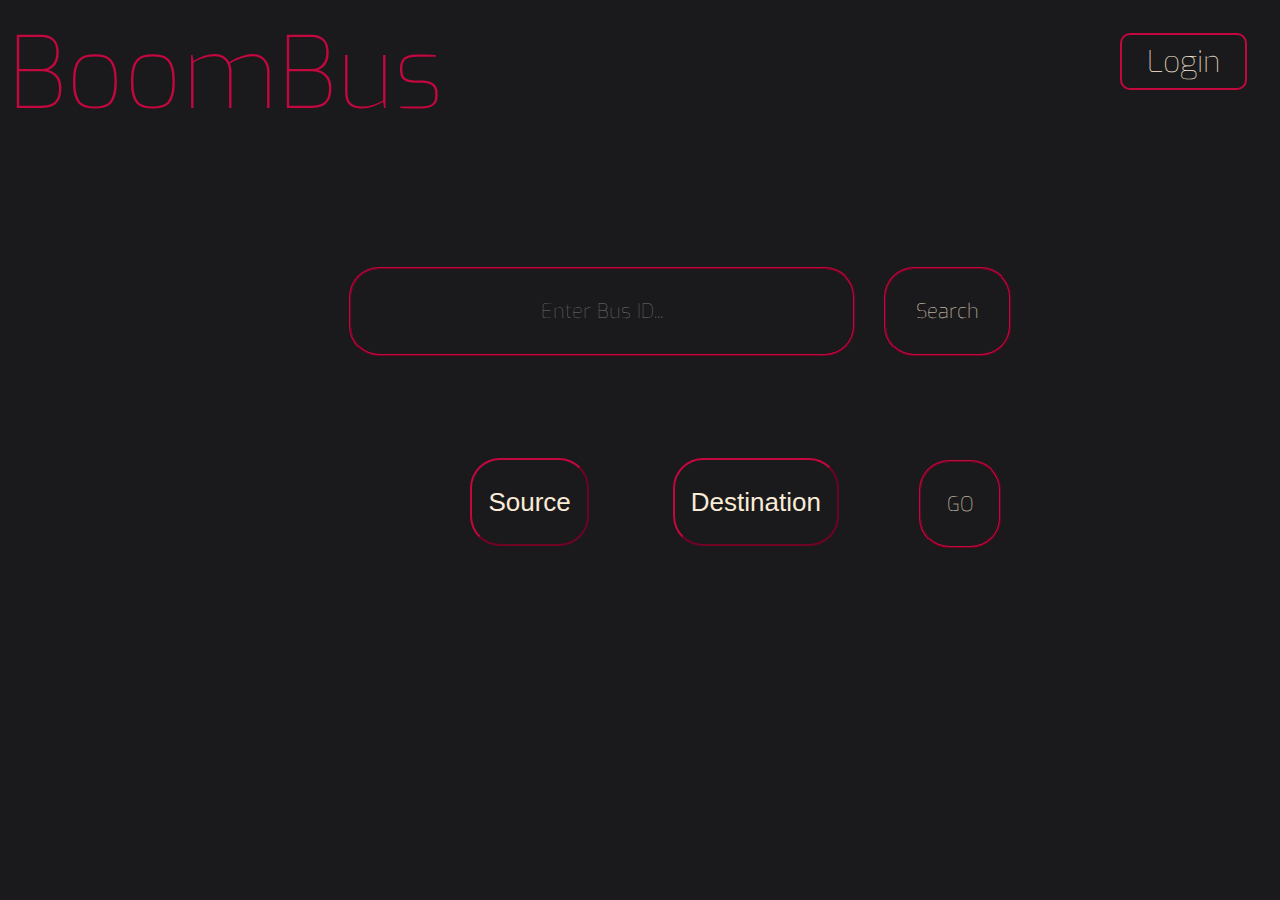
<file: index.html>
<html>
   <head>
        <link rel="stylesheet" href="index.css">
        <title>
            BoomBus - You Guide to KSRTC
        </title>
    </head>
    <body>
      <div class="main">
          <div>
            <h1>BoomBus</h1>
            <a href="login page/login.html"><button type="submit" class="main_page_button">
              Login
            </button></a>
          </div>
      </div>
      <div class="secondary_page">
          <input type="text" class="search_bar" placeholder="Enter Bus ID...">
          <button type="submit" class="go_button">
              Search
          </button>
      </div>
      <div class="dropdown_container">
      <div class="dropdown">
        <button class="dropdown_button">Source</button>
        <div class="dropdown_content">
            <h5>KOZ</h5>
            <h5>EKM</h5>
            <h5>TRM</h5>
        </div>
      </div>
      <div class="dropdown">
          <button class="dropdown_button">Destination</button>
          <div class="dropdown_content">
              <h5>KOZ</h5>
              <h5>EKM</h5>
              <h5>TRM</h5>
          </div>
      </div>
      <button type="submit" class="go_button">GO</button>
    </div>
     
      

    <body>

    </body>
</html>
</file>
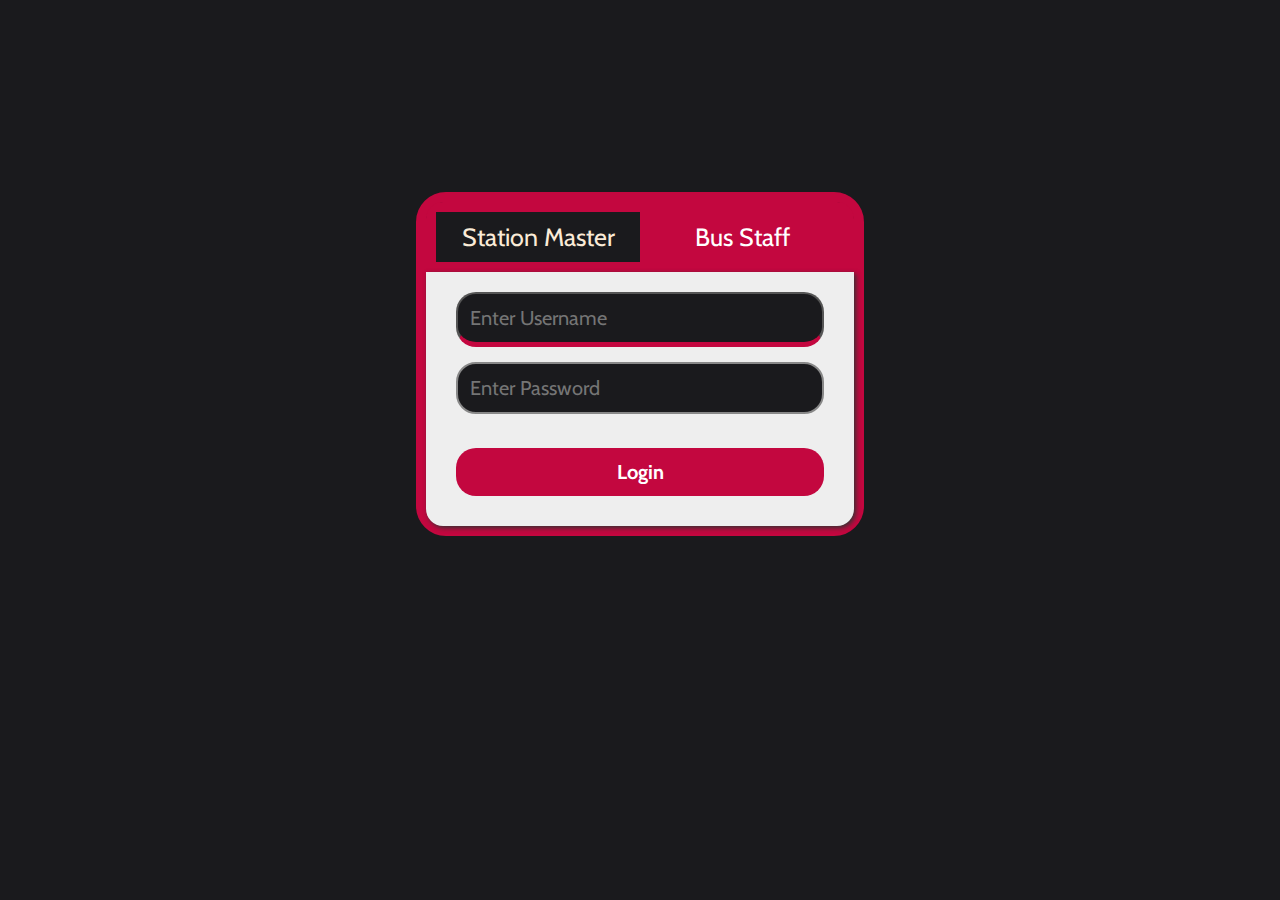
<file: login page/login.html>
<!DOCTYPE html>
<html lang ="en">
    <head>
        <title>Login Page</title>
		<meta charset="UTF-8">
		<meta name="author" content="CG Girdihar, K K Joseph, CJ Alvin">
		<meta http-equiv="X-UA-Compatible" content="IE=edge">
		<meta name="viewport" content="width=device-width,initial-scale=1">
		
		<link href='https://fonts.googleapis.com/css?family=Cabin' rel='stylesheet'>
      	
    	<link rel="stylesheet" href="login.css">
        	
        
        <script src="https://ajax.aspnetcdn.com/ajax/jQuery/jquery-3.3.1.min.js"></script></script>
        <script type="text/javascript">
        	$(document).ready(function(){
        		$(".register").click(function(){
        			$(".other").show();
        			$(".content").hide();
        			$(".register").addClass('active');
        			$(".login").removeClass('active');
        		});
        		$(".login").click(function(){
        			$(".content").show();
        			$(".other").hide();
        			$(".login").addClass('active');
        			$(".register").removeClass('active');
        		});
        	});
        </script>
	</head>
<body>
	<div id="main">
		<div id="tab-btn">
			<a href="#" class="login active">Station Master</a>
			<a href="#" class="register">Bus Staff</a>
		</div>
		<div class="content">
			<form action="#" method="post" id="login_master">
				<input type="text" name="username" placeholder="Enter Username" class="inp" required autofocus><br>
				<input type="password" name="password" placeholder="Enter Password" class="inp" required><br>
				<br>
				<input type="submit" name="submit" value="Login" id="sub-btn">
			</form>
		</div>
		<div class="other">
			
			<form action="#" method="post" id="login_staff">
				<input type="text" name="uname" placeholder="Enter Username" class="inp" required autofocus><br>
				<input type="password" name="pass" placeholder="Enter Password" class="inp" required><br>
				<br>
				<input type="submit" name="submit" value="Login" id="sub-btn">
			</form>
		</div>
	</div>
</body>
</html>
</file>
<file: index.css>
@import url('https://fonts.googleapis.com/css?family=Exo|Ubuntu&display=swap');
h1{
    font-family: Exo;
    font-weight: 30;
    margin:auto;
    text-align: center;
    color:#c3073f;
    font-size: 100px;
    float: left;
}
.main{
  background: #1a1a1d;
  height: 15%;
  width: 100%;
}
body{
  background: #1a1a1d;
}
.main_page_button{
    font-family: Exo;
    font-weight: 40;
    margin: auto;
    margin-top: 2%;
    margin-right: 2%;
    padding-top: 0.5%;
    padding-bottom: 0.5%;
    text-align: center;
    color:antiquewhite;
    width: 10%;
    float: right;
    display: inline;
    font-size: 30px;
    border-radius: 10px;
    border-style: solid;
    border-color: #c3073f;
    background: #1a1a1d;
}
.main_page_button:hover{
    background: #c3073f;
    color: antiquewhite;
    border-style: solid;
}
.secondary_page{
   background:#1a1a1d;
   border-radius: 10px;
   width: 100%;
   height:auto;
}
fieldset{
  border: none;
}
.search_bar{
  float: none;
  text-align: center;
  margin: auto;
  margin-top: 10%;
  width:40%;
  padding-top: 0.5%;
  padding-bottom: 0.5%;
  height: 10%;
  margin-left: 27%;
  display: inline;
  border-radius: 30px;
  border-style: ridge;
  border-color: #c3073f;
  background: #1a1a1d;
  color: antiquewhite;
  font-family: Exo;
  font-weight: 40;
  font-size: 20px;
}
.search_bar:hover{
  background-color: #c3073f;
  color: #1a1a1d;
}
.go_button{
  float: none;
  text-align: center;
  margin: auto;
  width:10%;
  height: 10%;
  margin-left: 2%;
  display: inline;
  border-radius: 30px;
  border-style: ridge;
  background-color: #1a1a1d;
  color: antiquewhite;
  border-color: #c3073f;
  font-family: Exo;
  font-weight: 40;
  font-size: 20px;
}
.go_button:hover{
  background: #c3073f;
  color: antiquewhite;
}
/*Dropdown Button*/
.dropdown_container{
  margin-left: 35%;
}

.dropdown_button {
  background-color: #1a1a1d;
  color: antiquewhite;
  border-color: #c3073f;
  display: inline;
  text-align: center;
  widows: 30%;
  height: 10%;
  padding: 16px;
  font-size: 26px;  
  border-radius: 30px;
  cursor: pointer;
  margin: 20px 60px 20px 20px;
}
.dropdown{
  position: relative;
  display: inline-block;
  margin-top:10%;
}
.dropdown_content {
  display: none;
  position: absolute;
  background-color: #c3073f;
  min-width: 80%;
  font-family: exo;
  font-size: 30px;
  color: antiquewhite;
  text-align: center;
  box-shadow: 0px 8px 16px 0px rgba(121, 12, 12, 0.2);
  z-index: 1;
}
.dropdown_content a {
  color: antiquewhite;
  padding: 12px 16px;
  text-decoration: none;
  display: block;
}
.dropdown_content a:hover {
  background-color: #c3073f
}
.dropdown:hover .dropdown_content {
  display: block;
}
.dropdown:hover .dropdown_button {
  background-color: #c3073f;
}
</file>
<file: login page/login.css>
*{
    margin: 0;
    padding: 0;
    -webkit-box-sizing: border-box;
    -moz-box-sizing: border-box;
    box-sizing: border-box;
    font-family: 'Cabin';
}
body{
    background: #1a1a1d;
}
#main{
    width: 35%;
    margin: 15% auto;
    border-style: solid;
    border-color: #c3073f;
    border-width: 10px;
    border-radius: 30px;
}
#tab-btn{
    display: -webkit-flex;
    display: -moz-flex;
    display: -ms-flex;
    display: -o-flex;
    display: flex;
    width: 100%;
    justify-content: center;
    border-style: solid;
    border-color: #c3073f;
    border-width: 10px;
    border-top-left-radius:17px;
    border-top-right-radius: 17px;
    

}
.login,.register{
    text-decoration: none;
    display: block;
    width: 100%;
    background-color: #c3073f;
    text-align: center;
    color: #fff;
    font-size: 25px;
    padding: 10px;
}
.active{
    background-color:  #1a1a1d;
    color: antiquewhite;
}
.content,.other{
    width: 100%;
    background-color: #eee;
    padding: 20px 30px 30px 30px;
    box-shadow: 2px 2px 5px #333;
    border-bottom-left-radius:17px;
    border-bottom-right-radius: 17px;
    
}
.other{
    display: none;
}
.inp{
    width: 100%;
    padding: 12px;
    margin-bottom: 15px;
    font-size: 20px;
    border: 2px solid #888;
    background-color:  #1a1a1d;
    border-radius: 20px;
    color: #ffffff;
}
.inp:focus{
    outline: none;
    border: 2px solid #555;
    border-bottom: 5px solid #c3073f;
}
#sub-btn{
    width: 100%;
    padding: 12px;
    border: none;
    font-size: 20px;
    font-weight: bold;
    background-color: #c3073f;
    color: #fff;
    cursor: pointer;
  
 
    border-radius:20px;
}
#sub-btn:focus{
    outline: none;
}
#sub-btn:active{
    border: none;
    margin-top: 5px;
}
#forgot{
    font-size: 20px;
    color: #444;
    display: block;
}
h2{
    text-align: center;
    padding-bottom: 15px;
    color: #333;
    font-size: 30px;
    font-variant: small-caps;
}
</file>
